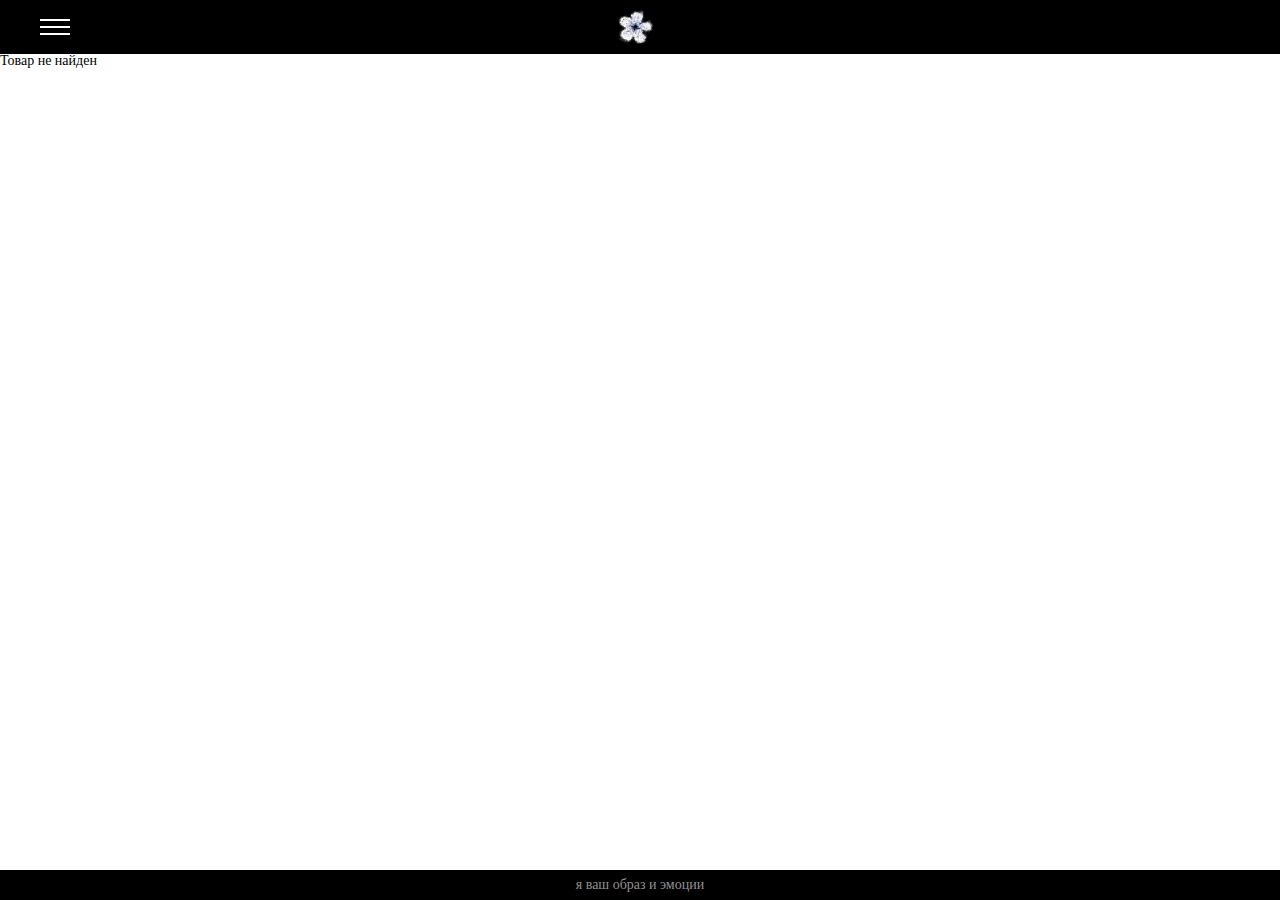
<file: product.html>
<!D0CTYPE html>
<html lang="en">
    <head>
        <meta charset="UTF-8">
        <title>EXTNDD++SHELTER</title>
        <link rel="icon" type="image/x-icon" href="media_content/faviconlogo.ico">
        <link rel="stylesheet" href="css/pet-project.css">
        <meta name="viewport" content="width=device-width, initial-scale=1.0"> 
    </head>
    <body>
        <div class="wrapper">
                <header class="header">
                        <input id="menu__toggle" type="checkbox">
                        <label for="menu__toggle" class="menu__btn">
                            <span></span>
                        </label>
                        <ul class="menu__list">
                            <li><a href="https://t.me/extndd" class="menu__item" target="_blank">telegram</a></li>
                            <li><a href="https://www.instagram.com/extndd_shelter/" class="menu__item" target="_blank">instagram</a></li>
                            <li><a href="#" class="menu__item">email</a></li>
                        </ul>
                        <a href="index.html" class="header__logo">
                            <img src="media_content/logotype.png" id="logoanimation" alt="logo">
                        </a>
                        <a href="#" class="header__busket">
                            <img src="media_content/busket.png" alt="busket">
                        </a> 
                </header>
            <div class="container-1product">
                <section class="content-1product">
                    <div class="Regenerator">
                        <img id="product-image" src="" alt="product image">
                    </div>
                    <div class="product_info">
                        <h1 id="product-name"></h1>
                        <p id="product-condition"></p><br>
                        <p id="product-size"></p>
                        <div class="bothbtn">
                            <a href="https://t.me/extnddlifeceo" target="_blank" class="btn1" id="product-price"></a>
                            <a href="https://t.me/extnddlifeceo" target="_blank" class="btn2">MORE INFO</a>
                        </div>
                    </div>
                </section>
            </div>
            <footer class="footer">
                я ваш образ и эмоции
            </footer>   
        </div>
        <script src="product.js"></script>
    </body>
    </html>
</file>
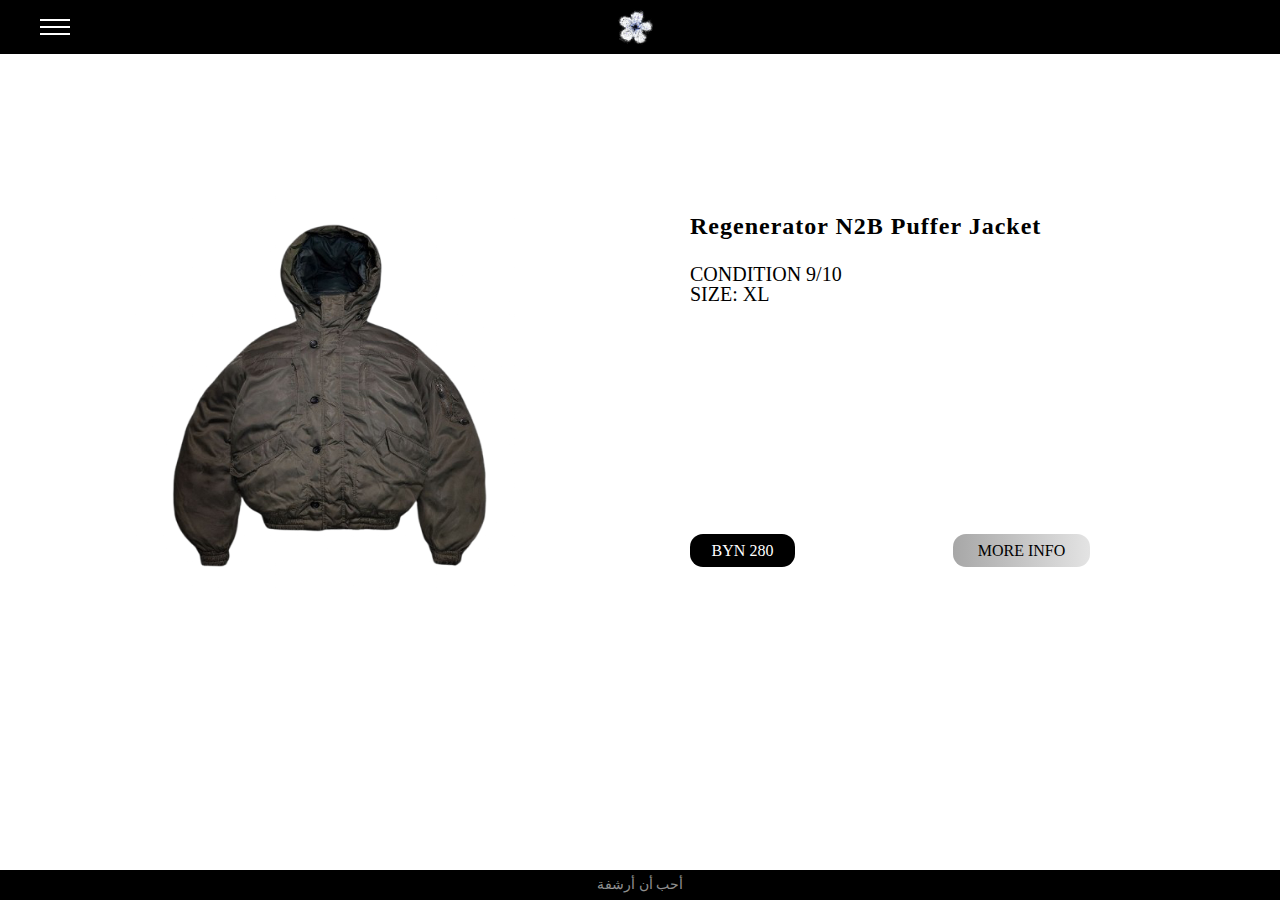
<file: productRegenerator.html>
<!D0CTYPE html>
<html lang="en">
    <head>
        <meta charset="UTF-8">
        <title>EXTNDD++SHELTER</title>
        <link rel="icon" type="image/x-icon" href="faviconlogo.ico">
        <link rel="stylesheet" href="css/pet-project.css">
        <meta name="viewport" content="width=device-width"> 
    </head>
    <body>
        <div class="wrapper">
                <header class="header">
                        <input id="menu__toggle" type="checkbox">
                        <label for="menu__toggle" class="menu__btn">
                            <span></span>
                        </label>
                        <ul class="menu__list">
                            <li><a href="https://t.me/extndd" class="menu__item" target="_blank">telegram</a></li>
                            <li><a href="https://www.instagram.com/extndd_shelter/" class="menu__item" target="_blank">instagram</a></li>
                            <li><a href="#" class="menu__item">email</a></li>
                        </ul>
                        <a href="index.html" class="header__logo">
                            <img src="media_content/logotype.png" id="logoanimation" alt="logo">
                        </a>
                        <a href="#" class="header__busket">
                            <img src="media_content/busket.png" alt="busket">
                        </a>
                </header>
            <div class="container-1product">
                <section class="content-1product">
                    <div class="Regenerator">
                        <img src="catalog/REGENERATOR_N2B_Puffer_Jacket-removebg-preview.png" alt="Regenerator N2B">
                    </div>
                    <div class="product_info">
                        <h1>Regenerator N2B Puffer Jacket</h1>
                        <p>CONDITION 9/10<br>SIZE: XL</p>
                        <div class="bothbtn">
                            <a href="#" class="btn1">BYN 280</a>
                            <a href="#" class="btn2">MORE INFO</a>
                        </div>
                    </div>
                </section>
            </div>
            <footer class="footer">
                أحب أن أرشفة 
            </footer>   
        </div>
    </body>
    </html>
</file>
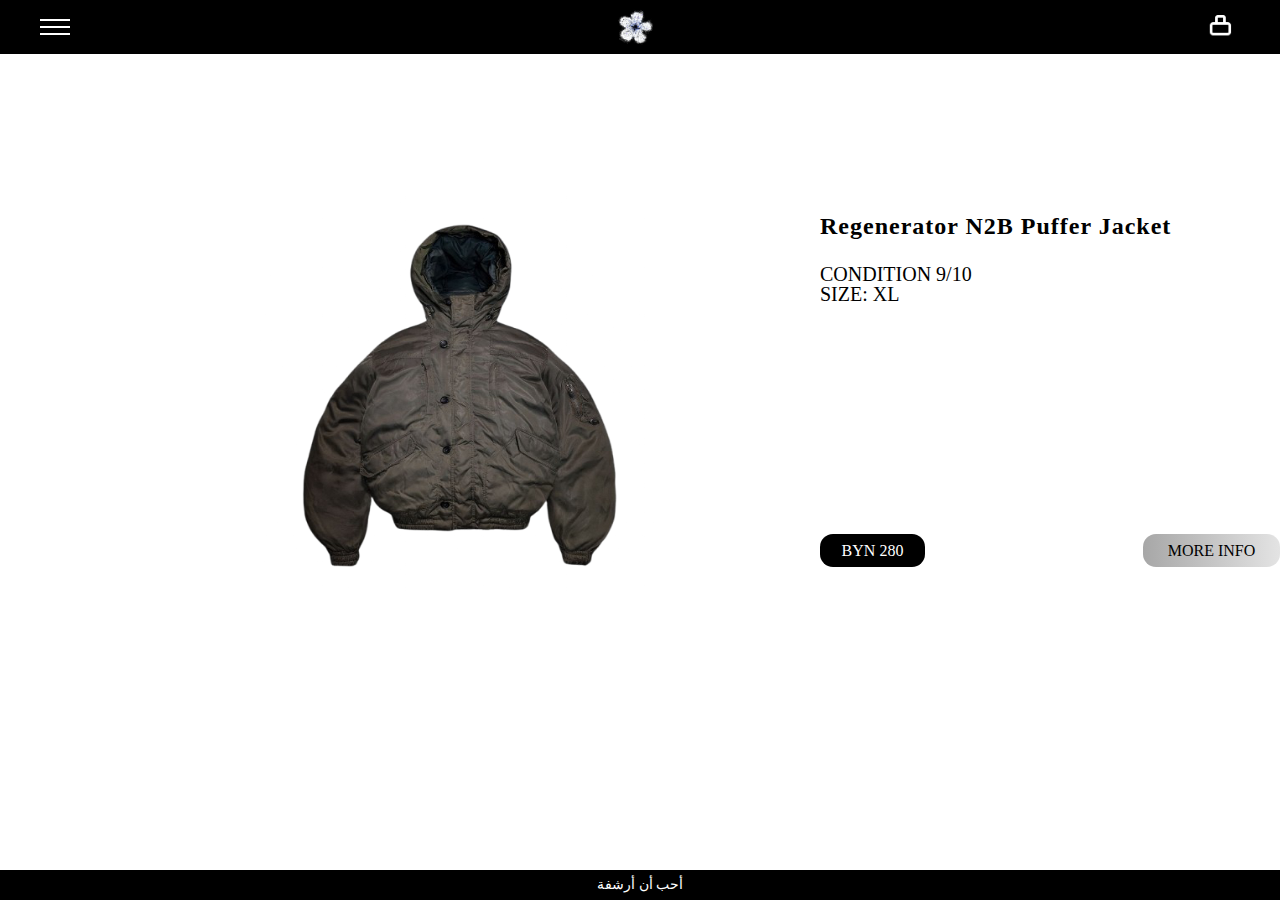
<file: products_pages/productRegenerator.html>
<!D0CTYPE html>
<html lang="en">
    <head>
        <meta charset="UTF-8">
        <title>EXTNDD++SHELTER</title>
        <link rel="icon" type="image/x-icon" href="faviconlogo.ico">
        <link rel="stylesheet" href="css/pet-project.css">
        <meta name="viewport" content="width=device-width"> 
    </head>
    <body>
        <div class="wrapper">
                <header class="header">
                        <!--<a href="#"><img src="media_content/menu.png" alt="menu"></a>-->
                        <input id="menu__toggle" type="checkbox">
                        <label for="menu__toggle" class="menu__btn">
                            <span></span>
                        </label>
                        <ul class="menu__list">
                            <li><a href="https://t.me/extndd" class="menu__item" target="_blank">telegram</a></li>
                            <li><a href="https://www.instagram.com/extndd_shelter/" class="menu__item" target="_blank">instagram</a></li>
                            <li><a href="#" class="menu__item">email</a></li>
                        </ul>
                        <a href="index.html" class="header__logo">
                            <img src="media_content/logotype.png" id="logoanimation" alt="logo">
                        </a>
                        <a href="#" class="header__busket">
                            <img src="media_content/busket.png" alt="busket">
                        </a>
                </header>
            <div class="container">
                <section class="content-1product">
                    <div class="Regenerator">
                        <img src="catalog/REGENERATOR_N2B_Puffer_Jacket-removebg-preview.png" alt="Regenerator N2B">
                    </div>
                    <div class="product_info">
                        <h1>Regenerator N2B Puffer Jacket</h1>
                        <p>CONDITION 9/10<br>SIZE: XL</p>
                        <div class="bothbtn">
                            <a href="#" class="btn1">BYN 280</a>
                            <a href="#" class="btn2">MORE INFO</a>
                        </div>
                    </div>
                </section>
            </div>
            <footer class="footer">
                أحب أن أرشفة 
            </footer>   
        </div>
    </body>
    </html>
</file>
<file: css/pet-project.css>
*{padding: 0;margin: 0;border: 0;}
*,*:before,*:after{-moz-box-sizing: border-box;-webkit-box-sizing: border-box;box-sizing: border-box;}
:focus,:active{outline: none;}
a:focus,a:active{outline: none;}
nav,footer,header,aside{display: block;}
html,body{height:100%;width:100%;font-size:100%;line-height:1;font-size:14px;-ms-text-size-adjust:100%;-moz-text-size-adjust:100%;-webkit-text-size-adjust:100%;}
input,button,textarea{font-family:inherit;}
input::-ms-clear{display: none;}
button{cursor: pointer;}
button::-moz-focus-inner{padding:0;border:0;}
a,a:visited{text-decoration: none;}
a:hover{text-decoration: none;}
ul li{list-style: none;}
img{vertical-align: top;}
h1,h2,h3,h4,h5,h6{font-size:inherit;font-weight: inherit;}



@font-face {
    font-family: Copperplate;
    src: url(Copperplate.otf);
    font-family: IBMPlexMono-Text;
    src: url(IBMPlexMono-Text.otf);
}

body {
    font-family: Copperplate;
    height: 100%;
}

::-webkit-scrollbar {
    background-color: white;
    width: 8px;
}

::-webkit-scrollbar-thumb {
    background-color: rgb(0, 0, 0);
}

.wrapper {
    min-height: 100%;
    display: flex;
    flex-direction: column;
}

.header {
    background-color: black;
    padding: 7px 40px;
    display: flex;
    justify-content:space-between; 
    align-items: center;
    position: sticky;
    width: 100%;
    top: 0;
    z-index: 3;
}

#menu__toggle {
    display: none;
}

.menu__btn {
    position: sticky;
    display: flex;
    align-items: center;
    width: 30px;
    height: 22px;
    cursor: pointer;
}

.menu__btn span, 
.menu__btn span::after, 
.menu__btn span::before {
    position: absolute;
    display: block;
    width: 100%;
    height: 2.5px;
    background-color: white;
    transition: .2s;
}

.menu__btn span::after {
    content: "";
    top: -7px;

}

.menu__btn span::before {
    content: "";
    top: 7px;
    
}

.header img {
    width: 40px;
    height: 40px;
    transition: 1s;
    border-radius: 50px;
}

.header__logo {
    animation: spin 3s linear infinite;
}

.header__busket {
    opacity: 0;
    cursor:default;
}

@keyframes spin {
    from {transform: rotate(0deg);}
    to {transform: rotate(360deg);}
}

.menu__list {
    position: absolute;
    display: flex;
    left: -100%;
    align-items: center;
    padding: 0;
    margin: 0 0 0 120px;
    transition: .3s;
}

.menu__list li {
    display: flex;
}


#menu__toggle:checked ~ .menu__btn span {
    transform: rotate(45deg);
}

#menu__toggle:checked ~ .menu__btn span::before {
    top: 0;
    transform: rotate(90deg);
}

#menu__toggle:checked ~ .menu__btn span::after {
    top: 0;
    transform: rotate(0deg);
}

#menu__toggle:checked ~ .menu__list {
    left: 0;
    transition: .3s;
}

.menu__item {
    font-size: 12px;
    color: white;
    text-transform: uppercase;
    margin-right: 40px;
    mix-blend-mode: difference;
}

/* мобильная адаптация кнопки меню */

@media (max-width: 879px) {
    .menu__list {
        position: absolute;
        display: flex;
        flex-direction: column;
        top: -100%;
        align-items:flex-start;
        padding: 20px;
        margin: 40px 0 0 0;
        transition: .3s;
    }
    #menu__toggle:checked ~ .menu__list {
        top: 0;
        transition: .3s;
    }
    .menu__item {
        font-size: 17px;
        color: white;
        text-transform: uppercase;
        padding: 20px;
        text-shadow: 1px 1px 5px black;
    }
}


.menu__item:hover {
    transition: .1s;
    color: rgba(255, 255, 255, 0.484);
}


/* #logoanimation:hover {
    transform: rotate(360deg);
} */

.banner {
    color: white;
    display: flex;
    position: absolute;
    left: 0;
    right: 0;
    top: 0;
    bottom: 0;
    max-height: 600px;
    align-items: center;
    justify-content: center;
    font-size: 40px;
    letter-spacing: 2px;
    text-shadow: 5px 5px 5px black;
    flex-direction: column;
    cursor:default;
    z-index: 2;
    background: rgba(0, 0, 0, 0.571);
    border-bottom-left-radius: 35px;
    border-bottom-right-radius: 35px;
    overflow: hidden;
}

@media (max-width: 475px) {
    .banner {
        font-size: 25px;
    }
    .banner .life2archive {
        font-size: 23px;
    }
}

.fullscreen {
    position: relative;
    min-height: 100px;
    display: flex;
    flex-direction: column;
    background-color: white;
}

.fullscreen__video {
    position:relative;
    top: 0;
    left: 0;
    width: 100%;
    max-height: 600px;
    min-height: 500px;
    object-fit: cover;
    border-bottom-left-radius: 35px;
    border-bottom-right-radius: 35px;
}

.life2archive {
    font-weight: lighter;
    color: #a4a4a481;
    font-size: 35px;
}

.content {
    display: grid;
    grid-template-columns: repeat(4, minmax(360px, 1fr));
    grid-template-rows: repeat(auto-fit, 1fr);
    row-gap: 80px;
    margin: 60px 10px;
}

/* адаптация каталога главного меню */

@media (max-width: 1459px) {
    .content {
        grid-template-columns: repeat(3, minmax(360px, 1fr));
        grid-template-rows: repeat(auto-fit, 1fr);
    }
}

@media (max-width: 1139px) {
    .content {
        grid-template-columns: repeat(2, minmax(360px, 1fr));
        grid-template-rows: repeat(auto-fit, 1fr);
    }
}

@media (max-width: 779px) {
    .content {
        grid-template-columns: repeat(1, minmax(360px, 1fr));
        grid-template-rows: repeat(auto-fit, 1fr);
    }
}

@media (max-width: 409px) {
    .content {
        grid-template-columns: repeat(1, minmax(260px, 1fr));
    }
}

.container {
    display: flex;
    flex-grow: 1;
    min-height: 100%;
    justify-content: center;
    background-color: rgb(255, 255, 255);
}

.container-1product {
    flex-grow: 1;
    min-height: 100%;
}

.product {
    display: flex;
    flex-direction: column;
    justify-content: center;
    align-items: center;
}

.product img {
    width: 300px;
    height: 300px;
    transition: 0.2s;
    box-shadow: 1px 1px 10px  rgba(0, 0, 0, 0.060) inset; /*тени на товарах(хз)*/
    border-radius: 35px;
}

.content-1product {
    display: flex;
    align-items: center;
    justify-content: center;
}

/* адаптация странички с товаром */

@media (max-width: 869px) {
    .content-1product {
        flex-direction: column;
    }
    .content-1product .product_info {
        margin: 30px 0 40px 50px;
        height: 200px;
    }
    .product_info .bothbtn {
        margin-top: 50px;
    }
    .content-1product .Regenerator {
        margin: 40px 0 0 0;
    }

}

@media(max-width: 479px) {
    .content-1product .product_info {
        width: 300px;
        margin: 20px 0 20px 0;
    }
    .container-1product .Regenerator img {
        width: 350px;
        height: 350px;
    }
    .content-1product .Regenerator {
        margin: 0;
    }
    .content-1product .product_info h1 {
        text-align: center;
        font-size: 20px;
    }
    .content-1product .product_info p {
        text-align: center;
        font-size: 17px;
    }
    .bothbtn .btn2 {
        margin: 0;
    }
}

.Regenerator {
    margin: 120px 0 0 0;
}

.Regenerator img {
    width: 400px;
    height: 400px;
}

.product_info {
    color: black;
    display: flex;
    flex-direction:column;
    width: 430px;
    height: 400px;
    margin: 160px 30px 0 160px;
}

.product_info h1 {
    font-weight: bold;
    letter-spacing: 1px;
    font-size: 24px;
    padding-bottom: 26px;
}

.product_info p {
    letter-spacing: 30%;
    font-weight:100;
    text-transform: uppercase;
    font-size: 20px;
}   

.btn1 {
    display:flex;
    width: 105px;
    height: 33px;
    background-color: black;
    font-size: 16px;
    text-transform: uppercase;
    font-weight: 100;
    color: white;
    align-items: center;
    justify-content: center;
    border-radius: 13px;
    transition: .5s;
    margin: 0 20px 0 0;
}

.btn2 {
    display: flex;
    width: 137px;
    height: 33px;
    background-image: linear-gradient(to right, rgba(0, 0, 0, 0.345), #6666662e);
    color: black;
    font-size: 16px;
    font-weight: 100;
    align-items: center;
    justify-content: center;
    border-radius: 13px;
    transition: .5s;
    margin: 0 30px 0 0;
}

.bothbtn {
    display: flex;
    flex-direction: row;
    margin-top: 230px;
    justify-content: space-between;
}

.btn1:hover {
    color: rgb(177, 177, 177);
}

.btn2:hover {
    color: rgb(116, 116, 116);
}

.btn1:active {
    position: relative;
    top: 1px;
}

.btn2:active {
    position: relative;
    top: 1px;
}

.product {
    width: 300px;
    height: 300px;
    position: relative;
    margin: 20px;
    padding: 10px;
}

.product img:hover {
    transform: scale(1.1);
}

@media (max-width: 409px) {
    .product img:hover {
        transform: none;
    }
}

.product img:active {
    transform: scale(1);
}

.name {
    color: black;
    display: block;
    text-align: center;
    margin-top: 20px;
    font-weight: bold;
    letter-spacing: 1px;
    font-size: 16px;
}

.price {
    color: #676767;
    font-weight: lighter;
    text-align: center;
    letter-spacing: 2px;
}

.price:hover {
    cursor: default;
}

.footphoto {
    width: 100%;
    overflow: hidden;
    max-height: 500px;
}

.photoContainer {
    display: grid;
    grid-template-columns: auto auto;
}

.footContainer {
    position: sticky;
    display: inline-block;
    bottom: -33px;
    z-index: -1;
} 

.footContainer::before {
    content: '';
    position: absolute;
    background-color: rgba(0, 0, 0, 0.429);
    top: 0;
    left: 0;
    width: 100%;
    height: 100%;
} 

/* @media (max-width: 409px) {
    .footContainer {
        display: none;
    }
} */

.label p {
    position: absolute;
    top: 9px;
    font-size: 16px;
    background-color: black;
    width: 100%;
    height: 30px;
    text-align: center;
}

.label {
    display: flex;
    grid-column: 1 / span 2;
    color: rgba(255, 255, 255, 0.571);
}

.footer {
    display: grid;
    background-color: black;
    color: rgba(255, 255, 255, 0.571);
    align-items: center;
    justify-items: center;
    height: 30px;
    width: 100%;
    position: sticky;
    cursor:help;
}
</file>
<file: products_pages/css/pet-project.css>
*{padding: 0;margin: 0;border: 0;}
*,*:before,*:after{-moz-box-sizing: border-box;-webkit-box-sizing: border-box;box-sizing: border-box;}
:focus,:active{outline: none;}
a:focus,a:active{outline: none;}
nav,footer,header,aside{display: block;}
html,body{height:100%;width:100%;font-size:100%;line-height:1;font-size:14px;-ms-text-size-adjust:100%;-moz-text-size-adjust:100%;-webkit-text-size-adjust:100%;}
input,button,textarea{font-family:inherit;}
input::-ms-clear{display: none;}
button{cursor: pointer;}
button::-moz-focus-inner{padding:0;border:0;}
a,a:visited{text-decoration: none;}
a:hover{text-decoration: none;}
ul li{list-style: none;}
img{vertical-align: top;}
h1,h2,h3,h4,h5,h6{font-size:inherit;font-weight: inherit;}



@font-face {
    font-family: Copperplate;
    src: url(Copperplate.otf);
    font-family: IBMPlexMono-Text;
    src: url(IBMPlexMono-Text.otf);
}

body {
    font-family: Copperplate;
    height: 100%;
}

::-webkit-scrollbar {
    background-color: white;
    width: 8px;
}

::-webkit-scrollbar-thumb {
    background-color: rgb(0, 0, 0);
}

.wrapper {
    min-height: 100%;
    display: flex;
    flex-direction: column;
}

.header {
    background-color: black;
    padding: 7px 40px;
    display: flex;
    justify-content: space-between; 
    align-items: center;
    position: sticky;
    width: 100%;
    top: 0;
    z-index: 3;
}

#menu__toggle {
    display: none;
}

.menu__btn {
    position: sticky;
    display: flex;
    align-items: center;
    width: 30px;
    height: 22px;
    cursor: pointer;
}

.menu__btn span, 
.menu__btn span::after, 
.menu__btn span::before {
    position: absolute;
    display: block;
    width: 100%;
    height: 2.5px;
    background-color: white;
    transition: .2s;
}

.menu__btn span::after {
    content: "";
    top: -7px;

}

.menu__btn span::before {
    content: "";
    top: 7px;
    
}

.header img {
    width: 40px;
    height: 40px;
    transition: 1s;
    border-radius: 50px;
}

.menu__list {
    position: absolute;
    display: flex;
    left: -100%;
    align-items: center;
    padding: 0;
    margin: 0 0 0 120px;
    transition: .3s;
}

.menu__list li {
    display: flex;
}


#menu__toggle:checked ~ .menu__btn span {
    transform: rotate(45deg);
}

#menu__toggle:checked ~ .menu__btn span::before {
    top: 0;
    transform: rotate(90deg);
}

#menu__toggle:checked ~ .menu__btn span::after {
    top: 0;
    transform: rotate(0deg);
}

#menu__toggle:checked ~ .menu__list {
    left: 0;
    transition: .3s;
}

.menu__item {
    font-size: 12px;
    color: white;
    text-transform: uppercase;
    margin-right: 40px;
}

.menu__item:hover {
    transition: .1s;
    color: rgba(255, 255, 255, 0.484);
}


#logoanimation:hover {
    transform: rotate(360deg);
}

.banner {
    color: white;
    display: flex;
    height: 500px;
    align-items: center;
    justify-content: center;
    font-size: 40px;
    letter-spacing: 2px;
    text-shadow: 5px 5px 5px black;
    flex-direction: column;
    cursor:default;
    z-index: 2;
    background-color: rgba(0, 0, 0, 0.432);
    border-bottom-left-radius: 35px;
    border-bottom-right-radius: 35px;
    padding: 300px 15px;
    overflow: hidden;
}

.fullscreen {
    position: relative;
    min-height: 100px;
    display: flex;
    flex-direction: column;
}

.fullscreen__video {
    position: absolute;
    top: 0;
    left: 0;
    width: 100%;
    height: 600px;
    object-fit: cover;
    border-bottom-left-radius: 35px;
    border-bottom-right-radius: 35px;
}

.life2archive {
    font-weight: lighter;
    color: #a4a4a481;
}

.content {
    display: grid;
    grid-template-columns: repeat(auto-fit, minmax(360px, 1fr));
    grid-template-rows: repeat(auto-fit, 1fr);
    row-gap: 80px;
    margin: 60px 0;
}

.container {
    max-width: 1500px;
    flex-grow: 1;
    min-height: 100%;
}

.product {
    display: flex;
    flex-direction: column;
    justify-content: center;
    align-items: center;
}

.product img {
    width: 300px;
    height: 300px;
    transition: 0.2s;
    box-shadow: 1px 1px 10px  rgba(0, 0, 0, 0.099) inset; /*тени на товарах(хз)*/
    border-radius: 35px;
}

.content-1product {
    display: flex;
    align-items: center;
}

.Regenerator {
    margin: 120px 0 0 260px;
}

.Regenerator img {
    width: 400px;
    height: 400px;
}

.product_info {
    color: black;
    display: flex;
    flex-direction:column;
    width: 460px;
    height: 400px;
    margin: 160px 0 0 160px;
}

.product_info h1 {
    font-weight: bold;
    letter-spacing: 1px;
    font-size: 24px;
    padding-bottom: 26px;
}

.product_info p {
    letter-spacing: 30%;
    font-weight:100;
    text-transform: uppercase;
    font-size: 20px;
}   

.btn1 {
    display:flex;
    width: 105px;
    height: 33px;
    background-color: black;
    font-size: 16px;
    text-transform: uppercase;
    font-weight: 100;
    color: white;
    align-items: center;
    justify-content: center;
    border-radius: 13px;
    transition: .5s;
}

.btn2 {
    display: flex;
    width: 137px;
    height: 33px;
    background-image: linear-gradient(to right, rgba(0, 0, 0, 0.345), #6666662e);
    color: black;
    font-size: 16px;
    font-weight: 100;
    align-items: center;
    justify-content: center;
    border-radius: 13px;
    transition: .5s;
}

.bothbtn {
    display: flex;
    flex-direction: row;
    margin-top: 230px;
    justify-content: space-between;
}

.btn1:hover {
    color: rgb(177, 177, 177);
}

.btn2:hover {
    color: rgb(116, 116, 116);
}

.btn1:active {
    position: relative;
    top: 1px;
}

.btn2:active {
    position: relative;
    top: 1px;
}

.product {
    width: 300px;
    height: 300px;
    position: relative;
    margin: 20px;
    padding: 10px;
}

.product img:hover {
    transform: scale(1.1);
}

.product img:active {
    transform: scale(1);
}

.name {
    color: black;
    display: block;
    text-align: center;
    margin-top: 20px;
    font-weight: bold;
    letter-spacing: 1px;
    font-size: 16px;
}

.price {
    color: #676767;
    font-weight: lighter;
    text-align: center;
    letter-spacing: 2px;
}

.price:hover {
    cursor: default;
}

.footer {
    display: grid;
    background-color: black;
    color: white;
    align-items: center;
    justify-items: center;
    height: 30px;
    width: 100%;

    position: sticky;
}
</file>
